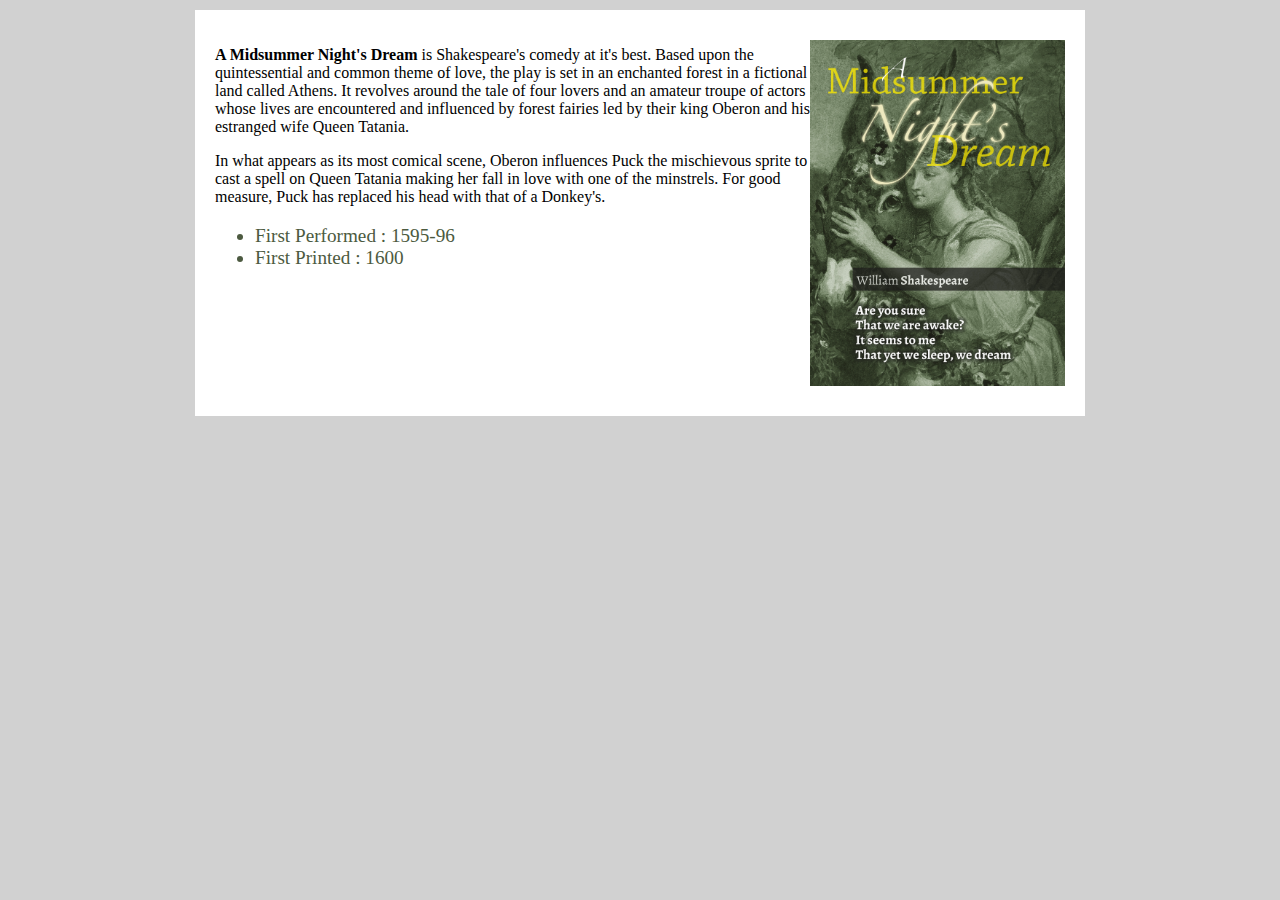
<file: index.html>
<!DOCTYPE html>
<html xmlns="http://www.w3.org/1999/xhtml">
<head>
<meta charset="UTF-8" />
<link href="css/styles.css" rel="stylesheet" type="text/css" />
<title>A Midsummer Night's Dream</title>

</head>
<body>

<div class="everything">
<a href="play.html" title="Read the play"><img src="images/dreamcover.jpg" title="A Midsummer Night's Dream" alt="Titania and Bottom as the background to the cover with title of the play" /></a>

<p><b>A Midsummer Night's Dream</b> is Shakespeare's comedy at it's best. Based upon the quintessential and common theme of love, the play is set in an enchanted forest in a fictional land called Athens. It revolves around the tale of four lovers and an amateur troupe of actors whose lives are encountered and influenced by forest fairies led by their king Oberon and his estranged wife Queen Tatania.</p>

<p>In what appears as its most comical scene, Oberon influences Puck the mischievous sprite to cast a spell on Queen Tatania making her fall in love with one of the minstrels. For good measure, Puck has replaced his head with that of a Donkey's.</p>

<ul class="details">
<li>First Performed : 1595-96</li>
<li>First Printed : 1600</li>
</ul>

</div>

</body>

</html>
</file>
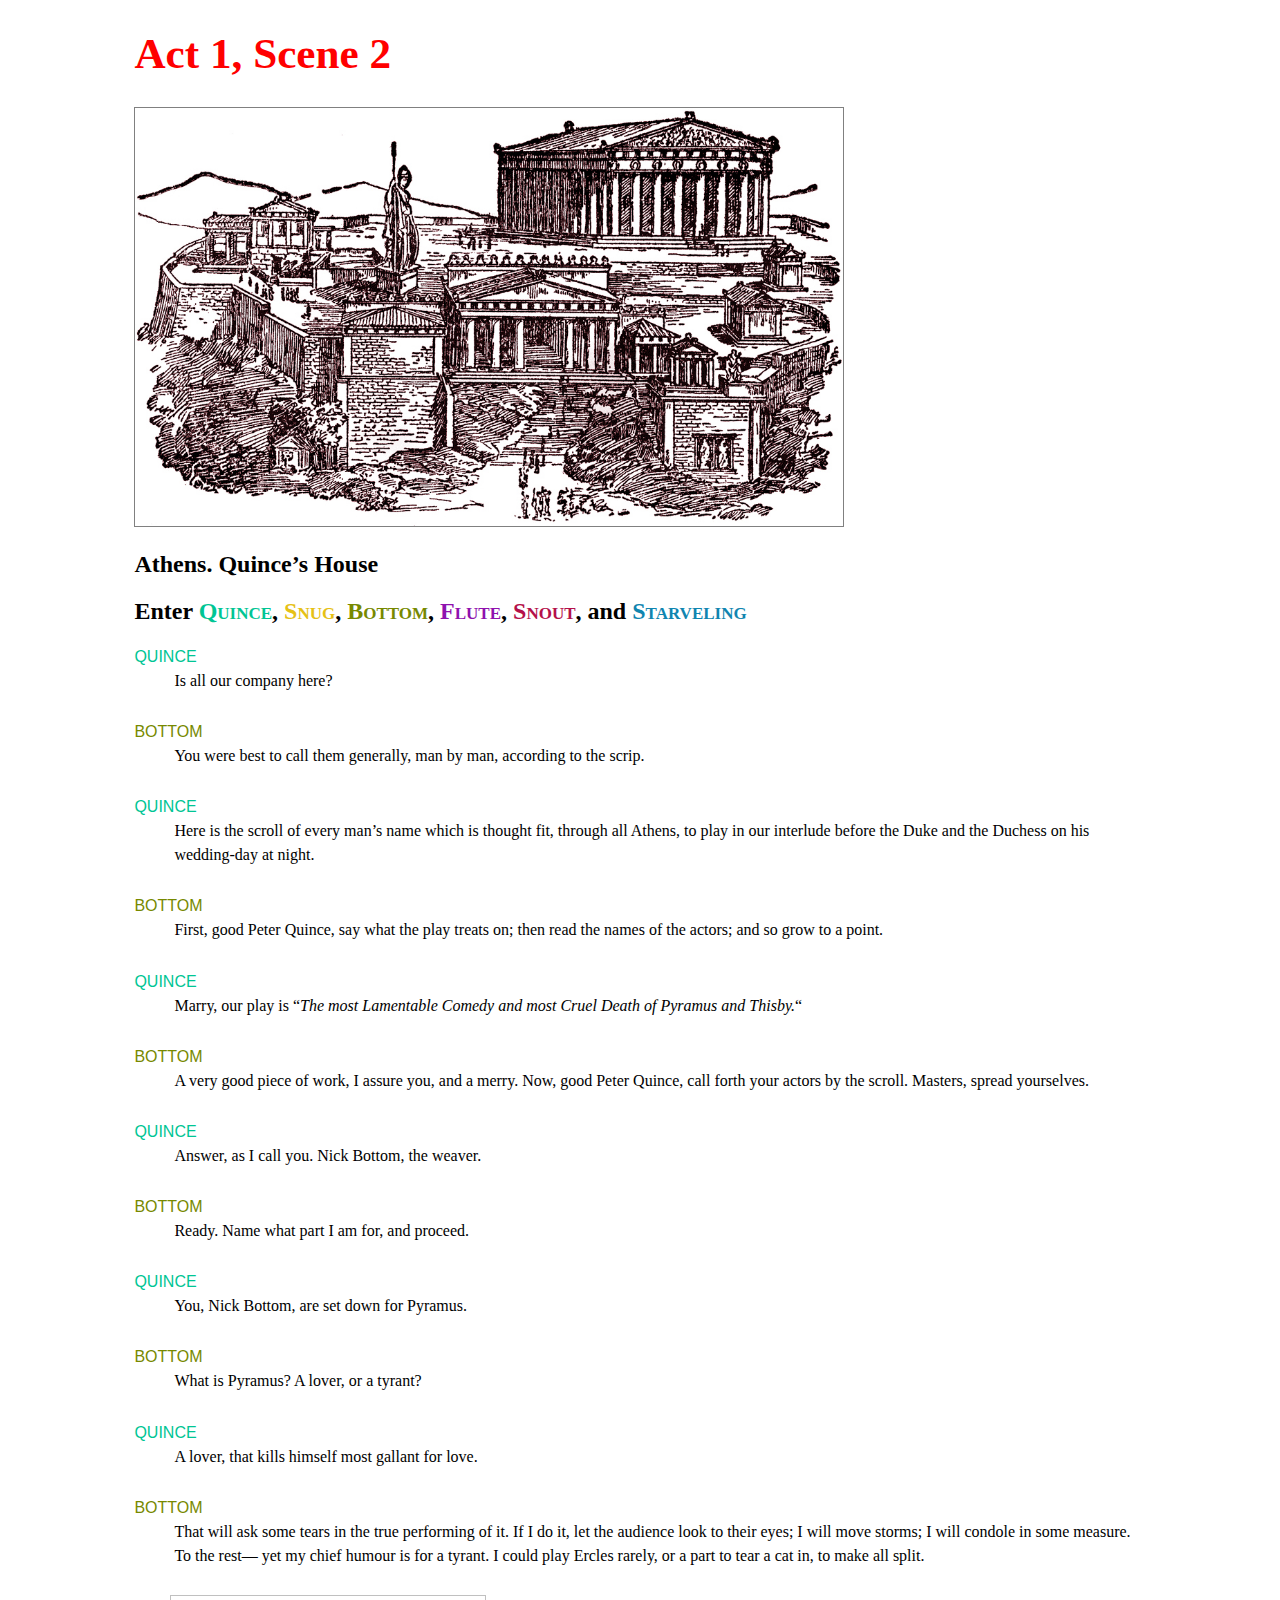
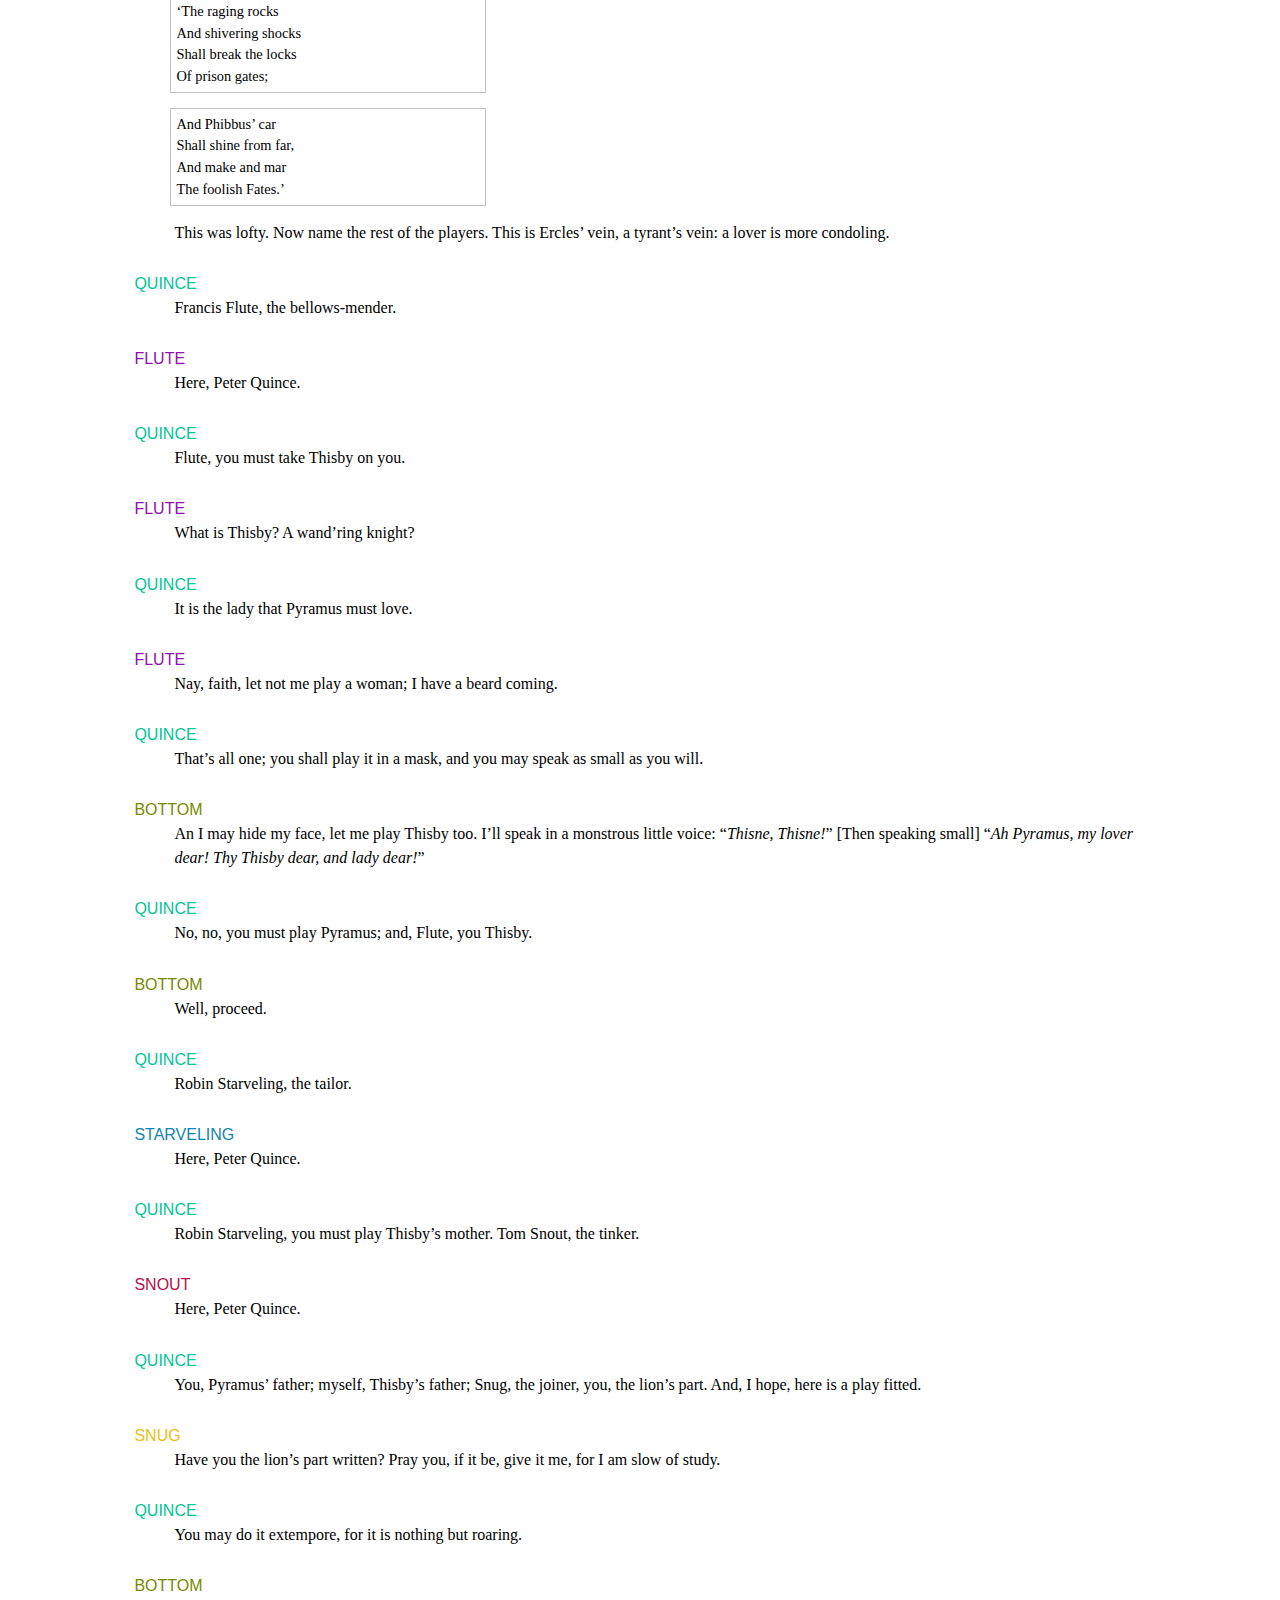
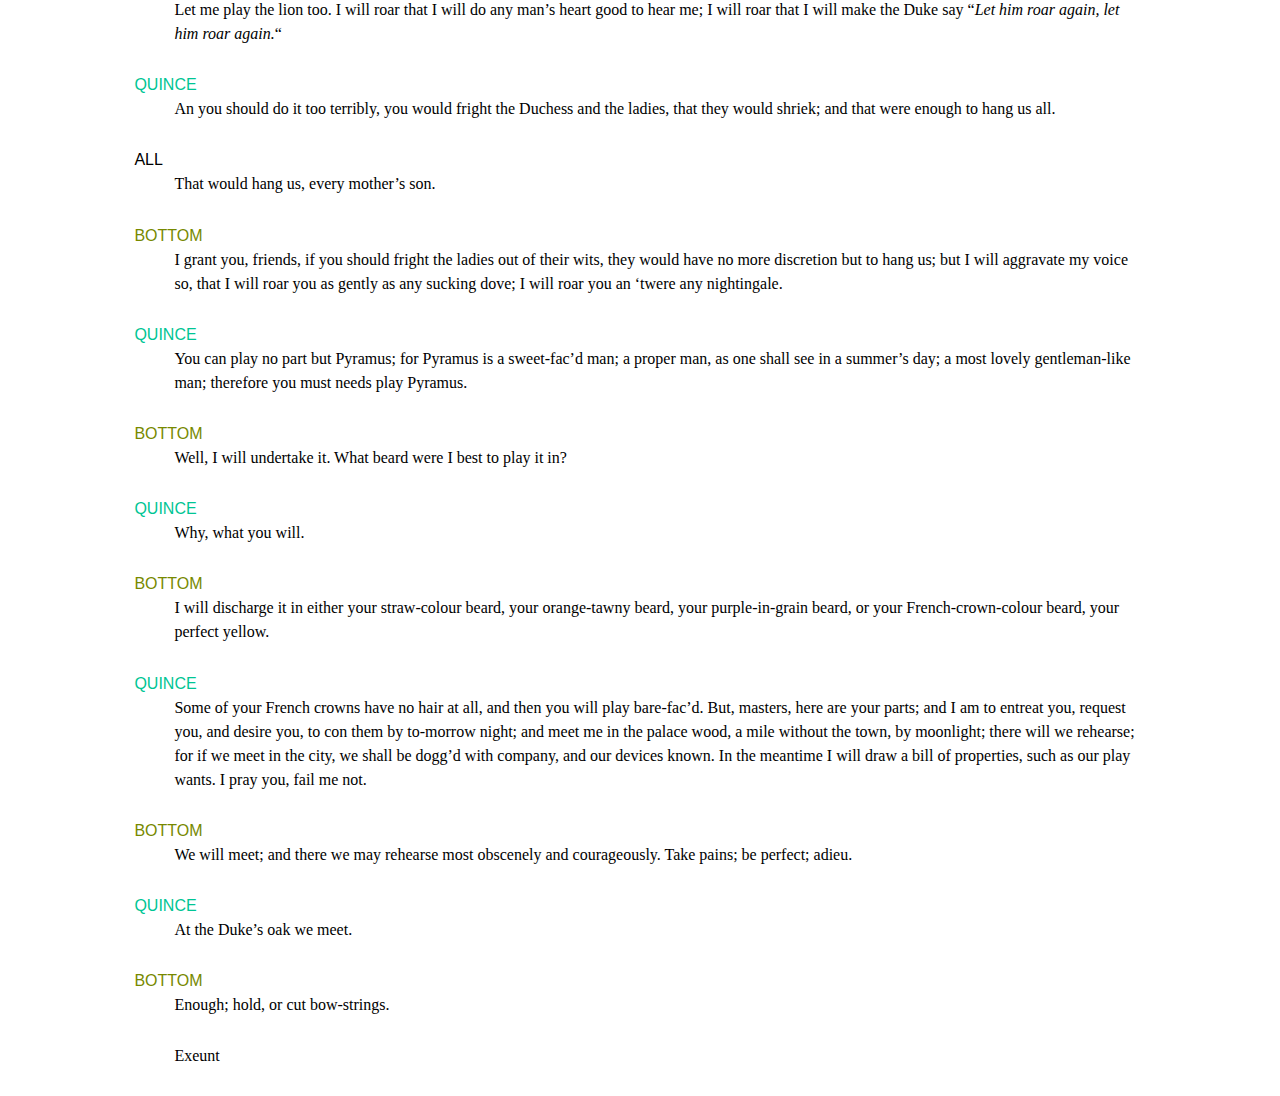
<file: sampleScene/sample_scene.html>
<!DOCTYPE html>
<html xmlns="http://www.w3.org/1999/xhtml">
<head>
	<meta charset="utf-8" />
	<title>Act1 Scene2 Midsummernight's Dream</title>
	<link rel="stylesheet" type="text/css" href="styles.css">
</head>
<body class="act1scene2">
<header>
<h1>Act 1, Scene 2</h1>
</header>
<section class="scene two">
<img src="images/athens.jpg" alt="Ancient Athens showing the Parthenon" />
<h2 class="location">Athens. Quince’s House</h2>
<h2 class="stagedirection">Enter <span class="charactername quince">Quince</span>, <span class="charactername snug">Snug</span>, <span class="charactername bottom">Bottom</span>, <span class="charactername flute">Flute</span>, <span class="charactername snout">Snout</span>, and <span class="charactername starveling">Starveling</span></h2>
<p class="character quince">Quince</p>
<p>Is all our company here?</p>
<p class="character bottom">Bottom</p>
<p>You were best to call them generally, man by man, according to the scrip.</p>
<p class="character quince">Quince</p>
<p>Here is the scroll of every man’s name which is thought fit, through all Athens, to play in our interlude before the Duke and the Duchess on his wedding-day at night.</p>
<p class="character bottom">Bottom</p>
<p>First, good Peter Quince, say what the play treats on; then read the names of the actors; and so grow to a point.</p>
<p class="character quince">Quince</p>
<p>Marry, our play is “<em>The most Lamentable Comedy and most Cruel Death of Pyramus and Thisby.</em>“</p>
<p class="character bottom">Bottom</p>
<p>A very good piece of work, I assure you, and a merry. Now, good Peter Quince, call forth your actors by the scroll. Masters, spread yourselves.</p>
<p class="character quince">Quince</p>
<p>Answer, as I call you. Nick Bottom, the weaver.</p>
<p class="character bottom">Bottom</p>
<p>Ready. Name what part I am for, and proceed.</p>
<p class="character quince">Quince</p>
<p>You, Nick Bottom, are set down for Pyramus.</p>
<p class="character bottom">Bottom</p>
<p>What is Pyramus? A lover, or a tyrant?</p>
<p class="character quince">Quince</p>
<p>A lover, that kills himself most gallant for love.</p>
<p class="character bottom">Bottom</p>
<p>That will ask some tears in the true performing of it. If I do it, let the audience look to their eyes; I will move storms; I will condole in some measure. To the rest— yet my chief humour is for a tyrant. I could play Ercles rarely, or a part to tear a cat in, to make all split.</p>
<p class="verse">‘The raging rocks<br/>
And shivering shocks<br/>
Shall break the locks<br/>
Of prison gates;</p>
<p class="verse">And Phibbus’ car<br/>
Shall shine from far,<br/>
And make and mar<br/>
The foolish Fates.’ </p>
<p>This was lofty. Now name the rest of the players. This is Ercles’ vein, a tyrant’s vein: a lover is more condoling.</p>
<p class="character quince">Quince</p>
<p>Francis Flute, the bellows-mender.</p>
<p class="character flute">Flute</p>
<p>Here, Peter Quince.</p>
<p class="character quince">Quince</p>
<p>Flute, you must take Thisby on you.</p>
<p class="character flute">Flute</p>
<p>What is Thisby? A wand’ring knight?</p>
<p class="character quince">Quince</p>
<p>It is the lady that Pyramus must love.</p>
<p class="character flute">Flute</p>
<p>Nay, faith, let not me play a woman; I have a beard coming.</p>
<p class="character quince">Quince</p>
<p>That’s all one; you shall play it in a mask, and you may speak as small as you will.</p>
<p class="character bottom">Bottom</p>
<p>An I may hide my face, let me play Thisby too. I’ll speak in a monstrous little voice: &#8220;<em>Thisne, Thisne!</em>&#8221; [Then speaking small] &#8220;<em>Ah Pyramus, my lover dear! Thy Thisby dear, and lady dear!</em>&#8221;</p>
<p class="character quince">Quince</p>
<p>No, no, you must play Pyramus; and, Flute, you Thisby.</p>
<p class="character bottom">Bottom</p>
<p>Well, proceed.</p>
<p class="character quince">Quince</p>
<p>Robin Starveling, the tailor.</p>
<p class="character starveling">Starveling</p>
<p>Here, Peter Quince.</p>
<p class="character quince">Quince</p>
<p>Robin Starveling, you must play Thisby’s mother. Tom Snout, the tinker.</p>
<p class="character snout">Snout</p>
<p>Here, Peter Quince.</p>
<p class="character quince">Quince</p>
<p>You, Pyramus’ father; myself, Thisby’s father; Snug, the joiner, you, the lion’s part. And, I hope, here is a play fitted.</p>
<p class="character snug">Snug</p>
<p>Have you the lion’s part written? Pray you, if it be, give it me, for I am slow of study.</p>
<p class="character quince">Quince</p>
<p>You may do it extempore, for it is nothing but roaring.</p>
<p class="character bottom">Bottom</p>
<p>Let me play the lion too. I will roar that I will do any man’s heart good to hear me; I will roar that I will make the Duke say “<em>Let him roar again, let him roar again.</em>“</p>
<p class="character quince">Quince</p>
<p>An you should do it too terribly, you would fright the Duchess and the ladies, that they would shriek; and that were enough to hang us all.</p>
<p class="character all">All</p>
<p>That would hang us, every mother’s son.</p>
<p class="character bottom">Bottom</p>
<p>I grant you, friends, if you should fright the ladies out of their wits, they would have no more discretion but to hang us; but I will aggravate my voice so, that I will roar you as gently as any sucking dove; I will roar you an ‘twere any nightingale.</p>
<p class="character quince">Quince</p>
<p>You can play no part but Pyramus; for Pyramus is a sweet-fac’d man; a proper man, as one shall see in a summer’s day; a most lovely gentleman-like man; therefore you must needs play Pyramus.</p>
<p class="character bottom">Bottom</p>
<p>Well, I will undertake it. What beard were I best to play it in?</p>
<p class="character quince">Quince</p>
<p>Why, what you will.</p>
<p class="character bottom">Bottom</p>
<p>I will discharge it in either your straw-colour beard, your orange-tawny beard, your purple-in-grain beard, or your French-crown-colour beard, your perfect yellow.</p>
<p class="character quince">Quince</p>
<p>Some of your French crowns have no hair at all, and then you will play bare-fac’d. But, masters, here are your parts; and I am to entreat you, request you, and desire you, to con them by to-morrow night; and meet me in the palace wood, a mile without the town, by moonlight; there will we rehearse; for if we meet in the city, we shall be dogg’d with company, and our devices known. In the meantime I will draw a bill of properties, such as our play wants. I pray you, fail me not.</p>
<p class="character bottom">Bottom</p>
<p>We will meet; and there we may rehearse most obscenely and courageously. Take pains; be perfect; adieu.</p>
<p class="character quince">Quince</p>
<p>At the Duke’s oak we meet.</p>
<p class="character bottom">Bottom</p>
<p>Enough; hold, or cut bow-strings.</p>
<p class="stagedirections">Exeunt</p>
</section>
</body>
</html>
</file>
<file: css/styles.css>
body {
  font-family: "Hoefler Text", Garamond, Georgia, serif;
  padding:0;
  margin:0;
  background-color: #d1d1d1;
}

h1 {
font-size: 1em;
color:gray;
padding:0;
margin:0;
text-align: center;
}

.details {
  font-size:1.2em;
  color: #4c5a40;
}

img {
  width:80%;
  display: block;
  margin: 10px auto;
}

div.everything {
  margin:10px auto;
  width:auto;
  padding:20px;
  background-color: white;
}


@media only screen and (min-width: 600px) {

  img {
    width:30%;
    float:right;
  }
  div.everything {
    margin:10px auto;
    width:70%;
    max-width:850px;
    padding:20px;
    overflow: auto;
  }


}
</file>
<file: sampleScene/styles.css>
/*stylesheet for A Midsummer Night's dream*/
body {
font-family: Georgia, "Times New Roman", Times, serif;
}
section,header {
width:80%;
margin:5px auto;
border:0px solid red;
}

p {
font-size: 1em;
line-height: 1.5;
margin-left:2.5em;
margin-bottom: 1.7em;
margin-top: 0;
padding-left:0;
}

p.character {
font-family: "Lucida Grande", Lucida, Verdana, sans-serif;
margin-left:0;
margin-bottom: 0;
font-size:1em;
text-transform: uppercase;
border-left:none;
}

p.verse {
font-size:.9em;
margin-bottom:1em;
border:1px solid silver;
width:30%;
padding:5px;
}

h1 {
font-size: 2.7em;
color:red;
}

/* 	for inline character names */

span.charactername {
font-variant: small-caps;
}

/* character colors and borders*/

.quince {
color: #00c594;
}

.bottom {
color:#778900;
}

.flute {
color:#8f11ae;
}

.snout {
color:#b4104a;
}
.snug {
color:#e6c115;
}

.starveling {
color:#1085b0;
}

img {
width: 70%;
border:1px solid gray;
}
</file>
